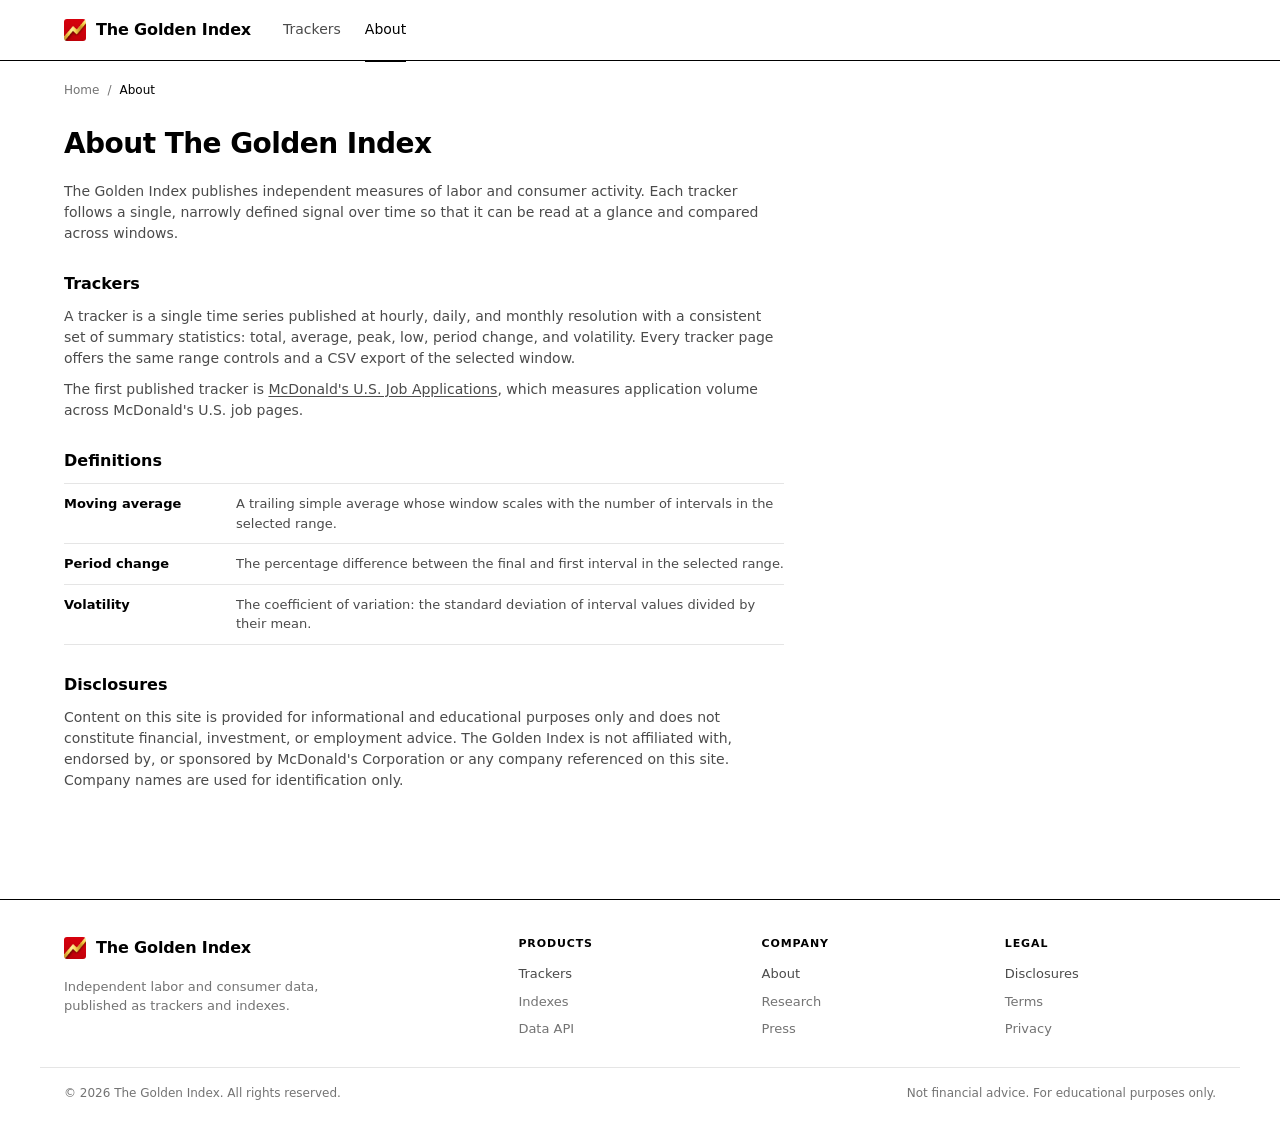
<file: about.html>
<!DOCTYPE html>
<html lang="en">
<head>
  <meta charset="UTF-8" />
  <meta name="viewport" content="width=device-width, initial-scale=1.0" />
  <meta http-equiv="Content-Security-Policy" content="default-src 'self'; script-src 'self'; style-src 'self' https://fonts.googleapis.com; font-src https://fonts.gstatic.com; img-src 'self' data:; connect-src 'self'; object-src 'none'; base-uri 'self'; form-action 'none'; upgrade-insecure-requests" />
  <meta name="referrer" content="strict-origin-when-cross-origin" />
  <meta name="color-scheme" content="light" />
  <meta name="theme-color" content="#000000" />

  <title>About | The Golden Index</title>
  <meta name="description" content="The Golden Index publishes independent labor and consumer data as trackers and indexes." />
  <link rel="canonical" href="https://thegoldenindex.com/about" />
  <meta property="og:type" content="website" />
  <meta property="og:site_name" content="The Golden Index" />
  <meta property="og:title" content="About | The Golden Index" />
  <meta property="og:description" content="The Golden Index publishes independent labor and consumer data as trackers and indexes." />
  <meta property="og:url" content="https://thegoldenindex.com/about" />
  <meta property="og:image" content="https://thegoldenindex.com/assets/og-image-v4.png" />

  <link rel="icon" href="assets/favicon-32.png" sizes="32x32" type="image/png" />
  <link rel="icon" href="assets/icon-192.png" sizes="192x192" type="image/png" />
  <link rel="apple-touch-icon" href="assets/apple-touch-icon.png" />
  <link rel="preconnect" href="https://fonts.googleapis.com" />
  <link rel="preconnect" href="https://fonts.gstatic.com" crossorigin />
  <link href="https://fonts.googleapis.com/css2?family=Inter:wght@400;500;600;700&family=IBM+Plex+Mono:wght@400;500&display=swap" rel="stylesheet" />
  <link rel="stylesheet" href="styles.css?v=4" />
</head>
<body>
  <a class="skip-link" href="#main">Skip to content</a>

  <header class="nav">
    <div class="container nav-inner">
      <a class="wordmark" href="/" aria-label="The Golden Index home">
        <img class="mark" src="/assets/logo-64.png" srcset="/assets/logo-64.png 1x, /assets/logo-128.png 2x" alt="" width="22" height="22" />
        <span class="wordmark-text">The Golden Index</span>
      </a>
      <nav class="nav-links" aria-label="Primary">
        <a href="/">Trackers</a>
        <a href="/about" class="active" aria-current="page">About</a>
      </nav>
      <div class="nav-right"></div>
    </div>
  </header>

  <main class="container page" id="main">
    <nav class="breadcrumb" aria-label="Breadcrumb">
      <a href="/">Home</a><span aria-hidden="true">/</span>
      <span aria-current="page">About</span>
    </nav>

    <section class="prose page-prose">
      <h1>About The Golden Index</h1>
      <p>The Golden Index publishes independent measures of labor and consumer activity. Each tracker follows a single, narrowly defined signal over time so that it can be read at a glance and compared across windows.</p>

      <h2>Trackers</h2>
      <p>A tracker is a single time series published at hourly, daily, and monthly resolution with a consistent set of summary statistics: total, average, peak, low, period change, and volatility. Every tracker page offers the same range controls and a CSV export of the selected window.</p>
      <p>The first published tracker is <a href="/">McDonald's U.S. Job Applications</a>, which measures application volume across McDonald's U.S. job pages.</p>

      <h2>Definitions</h2>
      <dl class="definitions">
        <div><dt>Moving average</dt><dd>A trailing simple average whose window scales with the number of intervals in the selected range.</dd></div>
        <div><dt>Period change</dt><dd>The percentage difference between the final and first interval in the selected range.</dd></div>
        <div><dt>Volatility</dt><dd>The coefficient of variation: the standard deviation of interval values divided by their mean.</dd></div>
      </dl>

      <h2 id="disclosures">Disclosures</h2>
      <p>Content on this site is provided for informational and educational purposes only and does not constitute financial, investment, or employment advice. The Golden Index is not affiliated with, endorsed by, or sponsored by McDonald's Corporation or any company referenced on this site. Company names are used for identification only.</p>
    </section>
  </main>

  <footer class="footer">
    <div class="container footer-grid">
      <div class="footer-brand">
        <a class="wordmark" href="/" aria-label="The Golden Index home">
          <img class="mark" src="/assets/logo-64.png" srcset="/assets/logo-64.png 1x, /assets/logo-128.png 2x" alt="" width="22" height="22" />
          <span class="wordmark-text">The Golden Index</span>
        </a>
        <p>Independent labor and consumer data, published as trackers and indexes.</p>
      </div>
      <div class="footer-col">
        <h3>Products</h3>
        <a href="/">Trackers</a>
        <span>Indexes</span>
        <span>Data API</span>
      </div>
      <div class="footer-col">
        <h3>Company</h3>
        <a href="/about">About</a>
        <span>Research</span>
        <span>Press</span>
      </div>
      <div class="footer-col">
        <h3>Legal</h3>
        <a href="/about#disclosures">Disclosures</a>
        <span>Terms</span>
        <span>Privacy</span>
      </div>
    </div>
    <div class="container footer-bottom">
      <span>&copy; 2026 The Golden Index. All rights reserved.</span>
      <span>Not financial advice. For educational purposes only.</span>
    </div>
  </footer>
</body>
</html>
</file>
<file: styles.css>
:root {
  --black: #000000;
  --ink: #0a0a0a;
  --gray-900: #1a1a1a;
  --gray-700: #4b4b4b;
  --gray-500: #737373;
  --gray-400: #9a9a9a;
  --gray-300: #cfcfcf;
  --gray-200: #e5e5e5;
  --gray-100: #f4f4f4;
  --white: #ffffff;
  --border: var(--gray-200);
  --border-strong: var(--black);
  --radius: 6px;
  --mono: "IBM Plex Mono", ui-monospace, SFMono-Regular, Menlo, monospace;
  --sans: "Inter", system-ui, -apple-system, "Segoe UI", sans-serif;
}

* { box-sizing: border-box; margin: 0; padding: 0; }
html { -webkit-font-smoothing: antialiased; text-rendering: optimizeLegibility; }
body {
  font-family: var(--sans);
  font-size: 14px;
  color: var(--black);
  background: var(--white);
  line-height: 1.5;
  min-height: 100vh;
}
a { color: inherit; text-decoration: none; }
a:hover { text-decoration: underline; text-underline-offset: 2px; }

.container { max-width: 1200px; margin: 0 auto; padding: 0 24px; }

/* ---- Accessibility ---- */
.sr-only { position: absolute; width: 1px; height: 1px; padding: 0; margin: -1px; overflow: hidden; clip: rect(0,0,0,0); white-space: nowrap; border: 0; }
.skip-link { position: absolute; top: -100px; left: 16px; z-index: 100; padding: 8px 12px; background: var(--black); color: var(--white); }
.skip-link:focus { top: 8px; }
:focus-visible { outline: 2px solid var(--black); outline-offset: 2px; }

/* ---- Navigation ---- */
.nav { border-bottom: 1px solid var(--border-strong); background: var(--white); }
.nav-inner { display: flex; align-items: center; gap: 32px; height: 60px; }
.wordmark { display: inline-flex; align-items: center; gap: 10px; font-weight: 700; font-size: 16px; letter-spacing: -0.01em; white-space: nowrap; }
.wordmark:hover { text-decoration: none; }
.mark { width: 22px; height: 22px; flex: none; display: block; border-radius: 3px; object-fit: cover; }
.nav-links { display: flex; gap: 24px; font-weight: 500; color: var(--gray-700); }
.nav-links a { padding: 20px 0; border-bottom: 2px solid transparent; }
.nav-links a:hover { color: var(--black); text-decoration: none; }
.nav-links a.active { color: var(--black); border-bottom-color: var(--black); }
.nav-right { margin-left: auto; display: flex; align-items: center; gap: 12px; }
.ticker-chip { font-family: var(--mono); font-size: 12px; padding: 4px 8px; border: 1px solid var(--border); border-radius: 4px; color: var(--gray-700); }

.subnav { border-bottom: 1px solid var(--border); }
.subnav-inner { display: flex; gap: 22px; height: 40px; align-items: center; font-size: 13px; color: var(--gray-500); overflow-x: auto; white-space: nowrap; }
.subnav-inner a, .subnav-inner span { padding: 10px 0; border-bottom: 2px solid transparent; }
.subnav-inner a.active { color: var(--black); border-bottom-color: var(--black); font-weight: 500; }
.subnav-inner a:hover { text-decoration: none; color: var(--black); }

/* ---- Breadcrumb ---- */
.breadcrumb { display: flex; gap: 8px; align-items: center; font-size: 12px; color: var(--gray-500); padding: 20px 0 16px; }
.breadcrumb a:hover { color: var(--black); }
.breadcrumb [aria-current] { color: var(--black); }

/* ---- Tracker header ---- */
.tracker-head { display: flex; align-items: flex-start; justify-content: space-between; gap: 24px; padding-bottom: 20px; flex-wrap: wrap; }
.tracker-ident { display: flex; gap: 16px; align-items: flex-start; min-width: 0; }
.monogram { width: 56px; height: 56px; flex: none; border: 1px solid var(--border-strong); border-radius: var(--radius); display: grid; place-items: center; background: var(--white); }
.monogram img { display: block; width: 34px; height: 34px; }
.tracker-head h1 { font-size: 26px; font-weight: 700; letter-spacing: -0.02em; line-height: 1.2; }
.tracker-meta { display: flex; flex-wrap: wrap; align-items: center; gap: 10px; margin-top: 6px; font-size: 13px; color: var(--gray-500); }
.dot { width: 3px; height: 3px; border-radius: 50%; background: var(--gray-400); display: inline-block; }

.headline { text-align: right; flex: none; }
.headline-value { font-family: var(--mono); font-size: 34px; font-weight: 500; letter-spacing: -0.02em; line-height: 1.1; font-variant-numeric: tabular-nums; }
.headline-unit { font-size: 14px; color: var(--gray-500); margin-left: 6px; font-family: var(--sans); font-weight: 500; }
.headline-change { display: flex; justify-content: flex-end; align-items: center; gap: 8px; margin-top: 8px; font-size: 12px; color: var(--gray-500); }
.badge { font-family: var(--mono); font-size: 12px; padding: 3px 8px; border-radius: 4px; border: 1px solid var(--black); color: var(--black); background: var(--white); }
.badge.up { background: var(--black); color: var(--white); }
.badge.down { background: var(--white); color: var(--black); }

.notice { margin-bottom: 20px; padding: 12px 14px; border: 1px solid var(--black); }

/* ---- Layout ---- */
.layout { display: grid; grid-template-columns: minmax(0, 1fr) 340px; gap: 20px; align-items: start; }
.sidebar { display: grid; gap: 20px; }

/* ---- Panels ---- */
.panel { border: 1px solid var(--border); border-radius: var(--radius); background: var(--white); }
.panel-head { display: flex; align-items: flex-start; justify-content: space-between; gap: 16px; flex-wrap: wrap; padding: 16px 18px; border-bottom: 1px solid var(--border); }
.panel-head.compact { padding: 12px 16px; align-items: center; }
.panel-title { font-size: 14px; font-weight: 600; }
.panel-sub { font-size: 12px; color: var(--gray-500); margin-top: 2px; }
.panel-body { padding: 14px 16px; }
.chart-panel { padding-bottom: 12px; }

.toolbar-actions { display: flex; align-items: center; gap: 8px; flex-wrap: wrap; }
.range-bar { display: inline-flex; border: 1px solid var(--border); border-radius: 4px; overflow: hidden; }
.range-btn { font-family: var(--mono); font-size: 12px; color: var(--gray-700); background: var(--white); border: none; border-right: 1px solid var(--border); padding: 6px 12px; cursor: pointer; }
.range-btn:last-child { border-right: none; }
.range-btn:hover { background: var(--gray-100); color: var(--black); }
.range-btn.active { background: var(--black); color: var(--white); }
.action-btn { font-family: var(--sans); font-size: 12px; font-weight: 500; color: var(--black); background: var(--white); border: 1px solid var(--border); border-radius: 4px; padding: 6px 12px; cursor: pointer; }
.action-btn:hover { border-color: var(--black); }

.chart-wrap { position: relative; height: clamp(320px, 48vh, 480px); width: 100%; padding: 16px 12px 0 4px; }
.chart-error { display: flex; align-items: center; justify-content: center; height: 100%; padding: 24px; text-align: center; color: var(--gray-700); border: 1px dashed var(--gray-300); margin: 0 12px; }
.legend { display: flex; gap: 20px; padding: 10px 18px 4px; font-size: 12px; color: var(--gray-500); }
.legend-item { display: inline-flex; align-items: center; gap: 8px; }
.swatch { width: 18px; border-top: 2px solid var(--black); }
.swatch.dashed { border-top: 2px dashed var(--gray-500); }

/* ---- Statistics list ---- */
.stat-list > div { display: flex; justify-content: space-between; align-items: baseline; gap: 12px; padding: 10px 16px; border-bottom: 1px solid var(--border); }
.stat-list > div:last-child { border-bottom: none; }
.stat-list dt { color: var(--gray-700); font-size: 13px; }
.stat-list dd { font-family: var(--mono); font-size: 13px; font-variant-numeric: tabular-nums; }
.stat-list .sub dt, .stat-list .sub dd { color: var(--gray-500); font-size: 12px; }
.stat-list .sub { padding-top: 0; margin-top: -6px; border-bottom: 1px solid var(--border); }

.prose p { color: var(--gray-700); font-size: 13px; }
.prose p + p { margin-top: 10px; }

.related { list-style: none; }
.related li { display: flex; justify-content: space-between; align-items: center; gap: 12px; padding: 10px 16px; border-bottom: 1px solid var(--border); font-size: 13px; color: var(--gray-700); }
.related li:last-child { border-bottom: none; }
.tag { font-family: var(--mono); font-size: 10px; letter-spacing: 0.06em; text-transform: uppercase; padding: 2px 6px; border: 1px solid var(--border); border-radius: 3px; color: var(--gray-500); }

/* ---- Table ---- */
.table-panel { margin-top: 20px; }
.table-scroll { overflow-x: auto; }
.summary { width: 100%; border-collapse: collapse; font-size: 13px; }
.summary th, .summary td { padding: 11px 18px; text-align: left; border-bottom: 1px solid var(--border); white-space: nowrap; }
.summary th { font-size: 11px; font-weight: 600; letter-spacing: 0.06em; text-transform: uppercase; color: var(--gray-500); background: var(--gray-100); }
.summary td.num, .summary th.num { text-align: right; font-family: var(--mono); font-variant-numeric: tabular-nums; }
.summary tbody tr { cursor: pointer; }
.summary tbody tr:hover td { background: var(--gray-100); }
.summary tbody tr:last-child td { border-bottom: none; }
.summary tbody tr.active td { font-weight: 600; }
.summary tbody tr.active td:first-child { box-shadow: inset 3px 0 0 var(--black); }

/* ---- Static pages ---- */
.page { padding-bottom: 20px; }
.page-prose { max-width: 720px; padding: 8px 0 40px; }
.page-prose h1 { font-size: 28px; font-weight: 700; letter-spacing: -0.02em; margin-bottom: 16px; }
.page-prose h2 { font-size: 16px; font-weight: 600; margin: 28px 0 10px; }
.page-prose p { font-size: 14px; }
.page-prose a { text-decoration: underline; text-underline-offset: 2px; }
.definitions > div { display: grid; grid-template-columns: 160px 1fr; gap: 12px; padding: 10px 0; border-top: 1px solid var(--border); font-size: 13px; }
.definitions > div:last-child { border-bottom: 1px solid var(--border); }
.definitions dt { font-weight: 600; }
.definitions dd { color: var(--gray-700); }

/* ---- Footer ---- */
.footer { margin-top: 48px; border-top: 1px solid var(--border-strong); }
.footer-grid { display: grid; grid-template-columns: 2fr 1fr 1fr 1fr; gap: 32px; padding: 36px 24px 28px; }
.footer-brand p { margin-top: 12px; max-width: 320px; color: var(--gray-500); font-size: 13px; }
.footer-col { display: grid; gap: 8px; align-content: start; font-size: 13px; color: var(--gray-500); }
.footer-col h3 { font-size: 11px; font-weight: 600; letter-spacing: 0.08em; text-transform: uppercase; color: var(--black); margin-bottom: 4px; }
.footer-col a { color: var(--gray-700); }
.footer-col a:hover { color: var(--black); }
.footer-bottom { display: flex; justify-content: space-between; gap: 16px; flex-wrap: wrap; padding: 16px 24px 28px; border-top: 1px solid var(--border); font-size: 12px; color: var(--gray-500); }

/* ---- Responsive ---- */
@media (max-width: 960px) {
  .layout { grid-template-columns: 1fr; }
  .footer-grid { grid-template-columns: 1fr 1fr; }
}
@media (max-width: 600px) {
  .nav-inner { gap: 16px; }
  .nav-right { display: none; }
  .tracker-head { flex-direction: column; }
  .headline { text-align: left; }
  .headline-change { justify-content: flex-start; }
  .footer-grid { grid-template-columns: 1fr; }
  .definitions > div { grid-template-columns: 1fr; gap: 4px; }
}
@media (prefers-reduced-motion: reduce) { * { transition: none !important; } }
@media print {
  .nav, .subnav, .skip-link, .toolbar-actions, .footer { display: none; }
  .layout { grid-template-columns: 1fr; }
  .panel { break-inside: avoid; }
}
</file>
